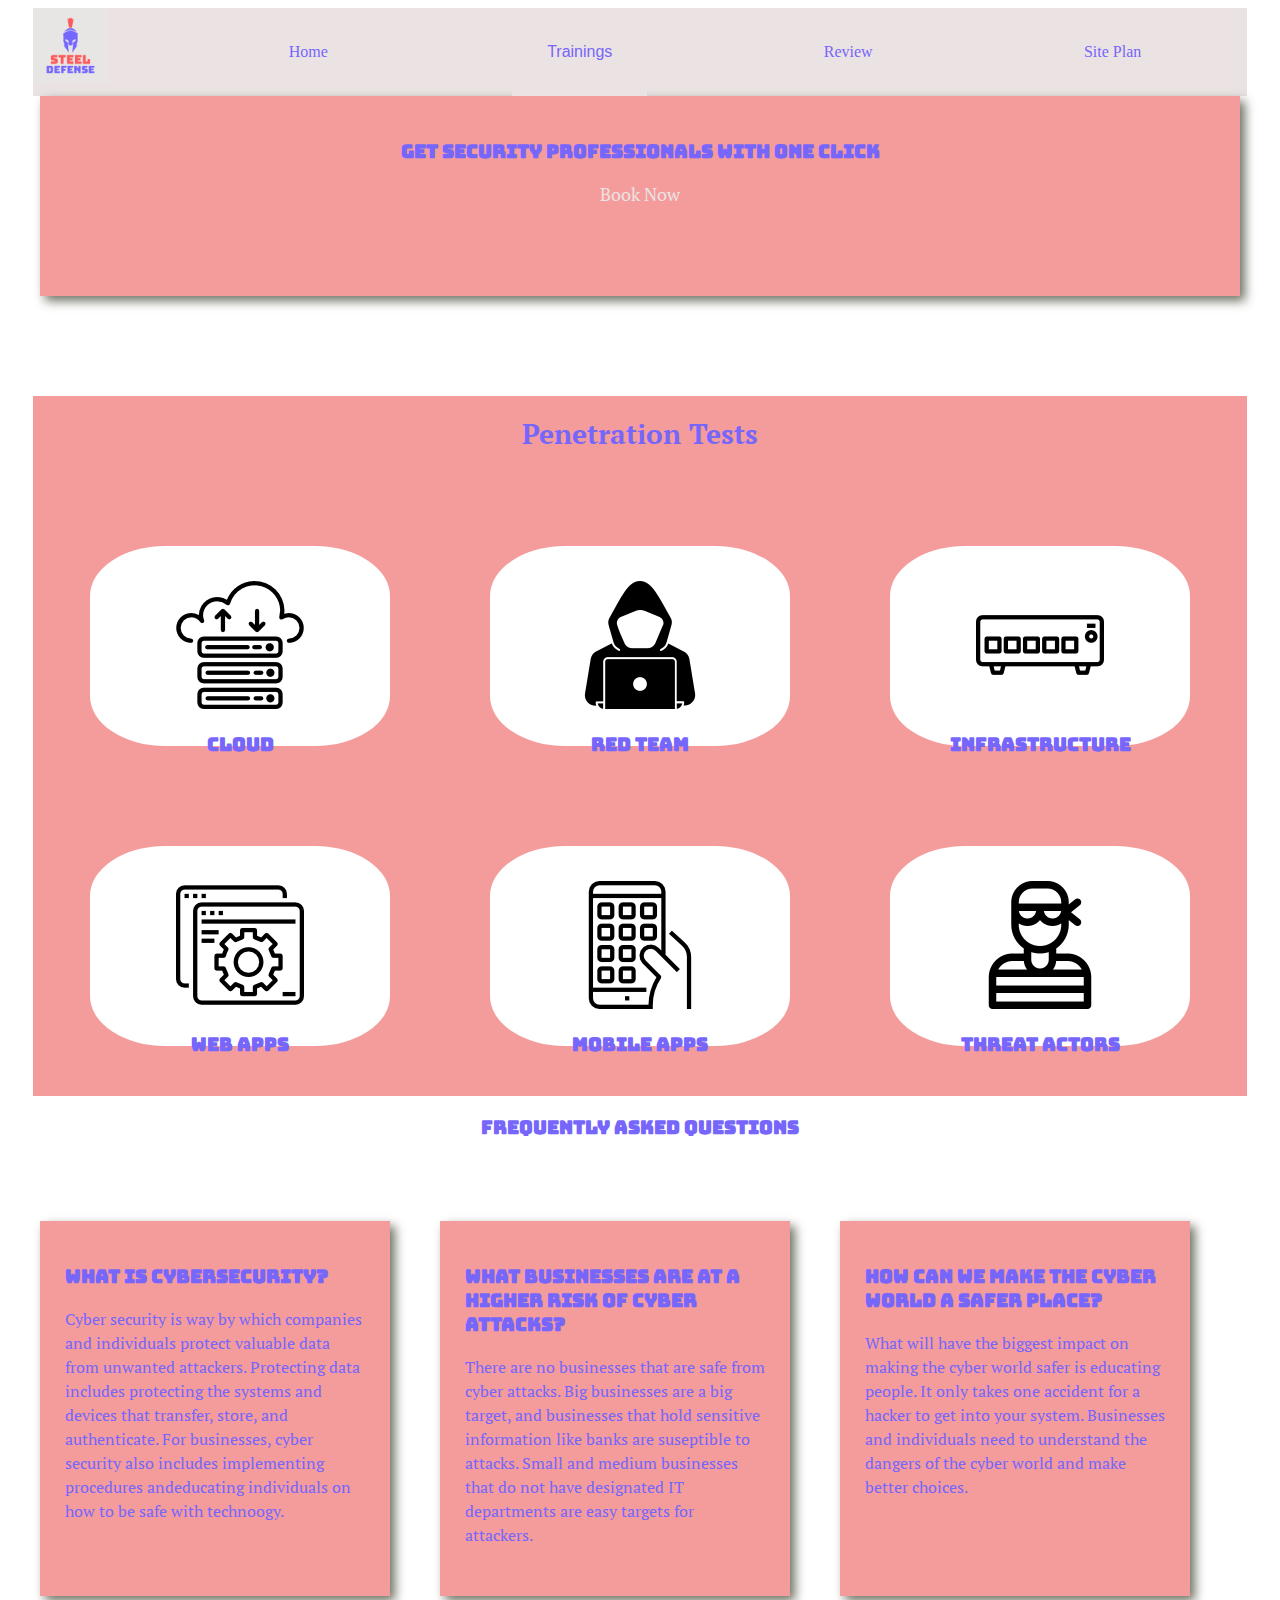
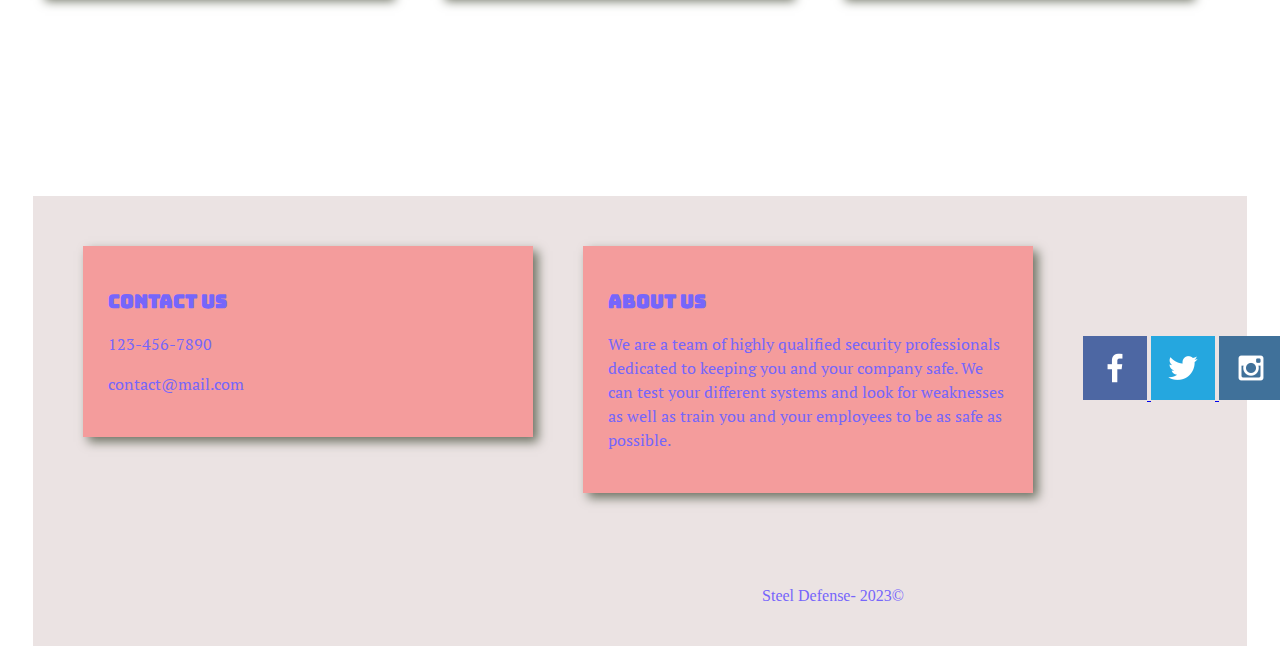
<file: personal/index.html>
<!DOCTYPE html>
<html lang="en">
<head>
    <meta charset="UTF-8">
    <meta http-equiv="X-UA-Compatible" content="IE=edge">
    <meta name="viewport" content="width=device-width, initial-scale=1.0">
    <title>Home</title>
    <link rel="stylesheet" href="styles/styles.css">
</head>
<body>
    <div class="content">
        <header>
            <img class="corp_logo" src="images/company_logo.png" alt="corp_logo">
            <nav class="nav_text">
                <a href="index.html">Home</a>
                <div class="dropdown">
                    <button class="dropbtn">Trainings</button>
                    <div class="dropdown-content">
                      <a href="pen_test.html">What are Penetration Tests?</a>
                      <a href="#">link2</a>
                      <a href="#">link3</a>
                    </div>
                  </div>
                <a href="reviews.html">Review</a>
                <a href="site-plan-personal.html">Site Plan</a>
            </nav>
        </header>
        <main>
            <div class="home-grid">
                <section class="msg-title">
                    <h3>Get Security Professionals with one click</h3>
                    <div class='button-box'>
                        <a class='book' href="contactus.html">Book Now</a>
                    </div>
                </section>
            </div> 
            <div class="home-color">
                <h1 class="service">Penetration Tests</h1>
                <section class="cloud-card">
                    <img class="cloud" src="images/cloud.png" alt="cloud">
                    <h3>Cloud</h3>
                </section>
                <section class="hacker-card">
                    <img class="hacker" src="images/hacker.png" alt="hacker">
                    <h3>Red Team</h3>
                </section>
                <section class="network-card">
                    <img class="network" src="images/network.png" alt="virus">
                    <h3>infrastructure</h3>
                </section>
                <section class="web-app-card">
                    <img class="web-app" src="images/web-app.png" alt="web-app">
                    <h3>Web Apps</h3>
                </section>
                <section class="mobile-app-card">
                    <img class="mobile-app" src="images/mobile-app.png" alt="mobile-app">
                    <h3>Mobile Apps</h3>
                </section>
                <section class="robber-card">
                    <img class="robber"  src="images/robber.png" alt="checklist">
                    <h3>Threat Actors</h3>
                </section>
            </div>
            <div class="home-question">
                <h3 class="faq">Frequently Asked Questions</h3>
                <section class="question1">
                    <h3>What is CyberSecurity?</h3>
                    <p>Cyber security is way by which companies and individuals protect valuable data from unwanted attackers.
                        Protecting data includes protecting the systems and devices that transfer, store, and authenticate.
                        For businesses, cyber security also includes implementing procedures andeducating individuals on how to 
                        be safe with technoogy. 
                    </p>
                </section>
                <section class="question2">
                    <h3>What businesses are at a higher risk of cyber attacks?</h3>
                    <p>There are no businesses that are safe from cyber attacks. Big businesses are a big target, and businesses 
                        that hold sensitive information like banks are suseptible to attacks. Small and medium businesses that 
                        do not have designated IT departments are easy targets for attackers.
                    </p>
                </section>
                <section class="question3">
                    <h3>How can we make the cyber world a safer place?</h3>
                    <p>What will have the biggest impact on making the cyber world safer is educating people. It only takes one
                        accident for a hacker to get into your system. Businesses and individuals need to understand the dangers of
                        the cyber world and make better choices.
                    </p>
                </section>
            </div>   
        </main>
        <footer>
            <section class="grid-footer">
                <div class="contact">
                    <div class="msg">
                        <h3>Contact Us</h3>
                        <p>123-456-7890</p>
                        <p>contact@mail.com</p>
                    </div>
                </div>
                <div class="copy-right">
                    <p>Steel Defense- 2023&copy;</p>
                </div>
                <div class="about">
                    <div class="msg">
                        <h3>About Us</h3>
                        <p>We are a team of highly qualified security professionals dedicated to keeping you and your 
                            company safe. We can test your different systems and look for weaknesses as well as train you
                            and your employees to be as safe as possible.
                        </p>
                    </div>
                </div>
                <div class="social">
                    <a href="https://facebook.com" target="_blank">
                        <img src="images/facebook.png" alt="fb icon">
                    </a>
                    <a href="https://twitter.com" target="_blank">
                        <img src="images/twitter.png" alt="twitter icon">
                    </a>
                    <a href="https://instagram.com" target="_blank">
                        <img src="images/instagram.png" alt="instagram icon">
                    </a>
                </div>
                <div class="site-plan">
                    <p><a href="site-plan-personal.html">Site Plan</a></p>
                </div>                
            </section>
        </footer>
    </div>
</body>
</html>
</file>
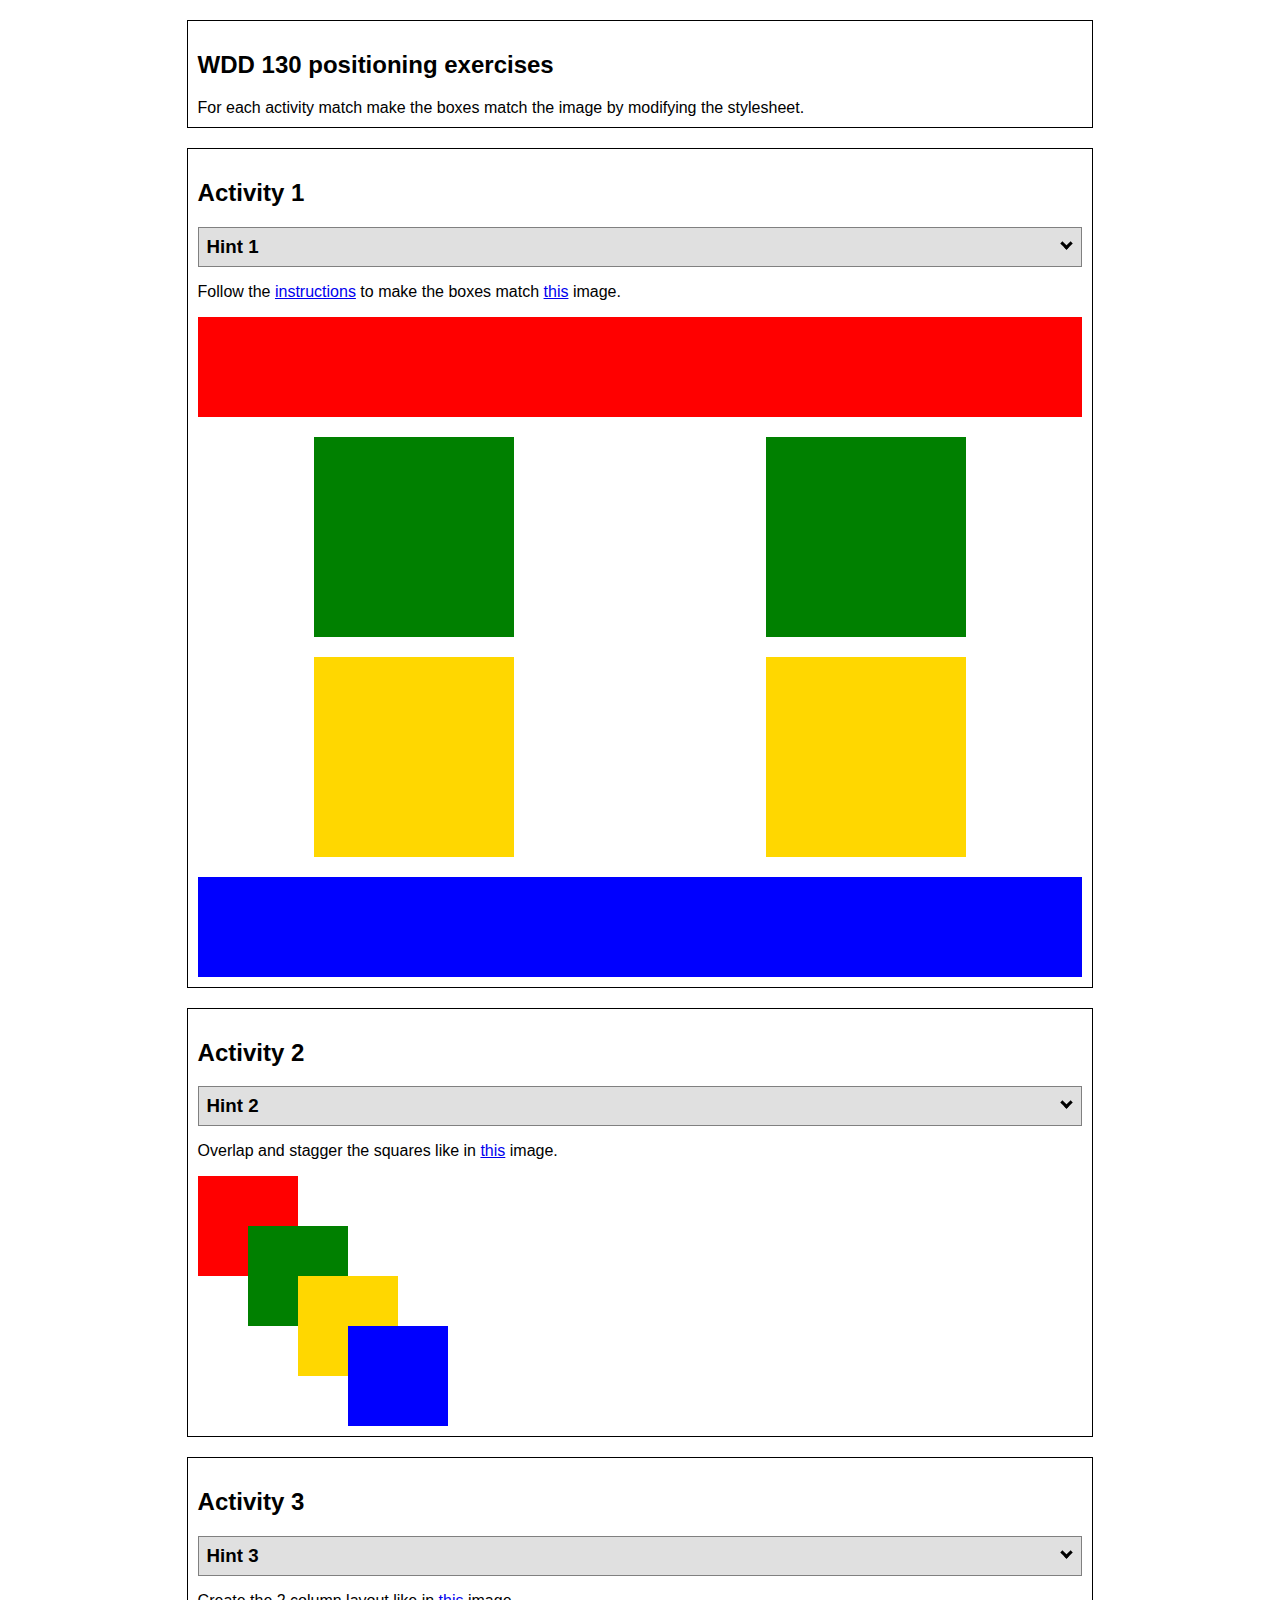
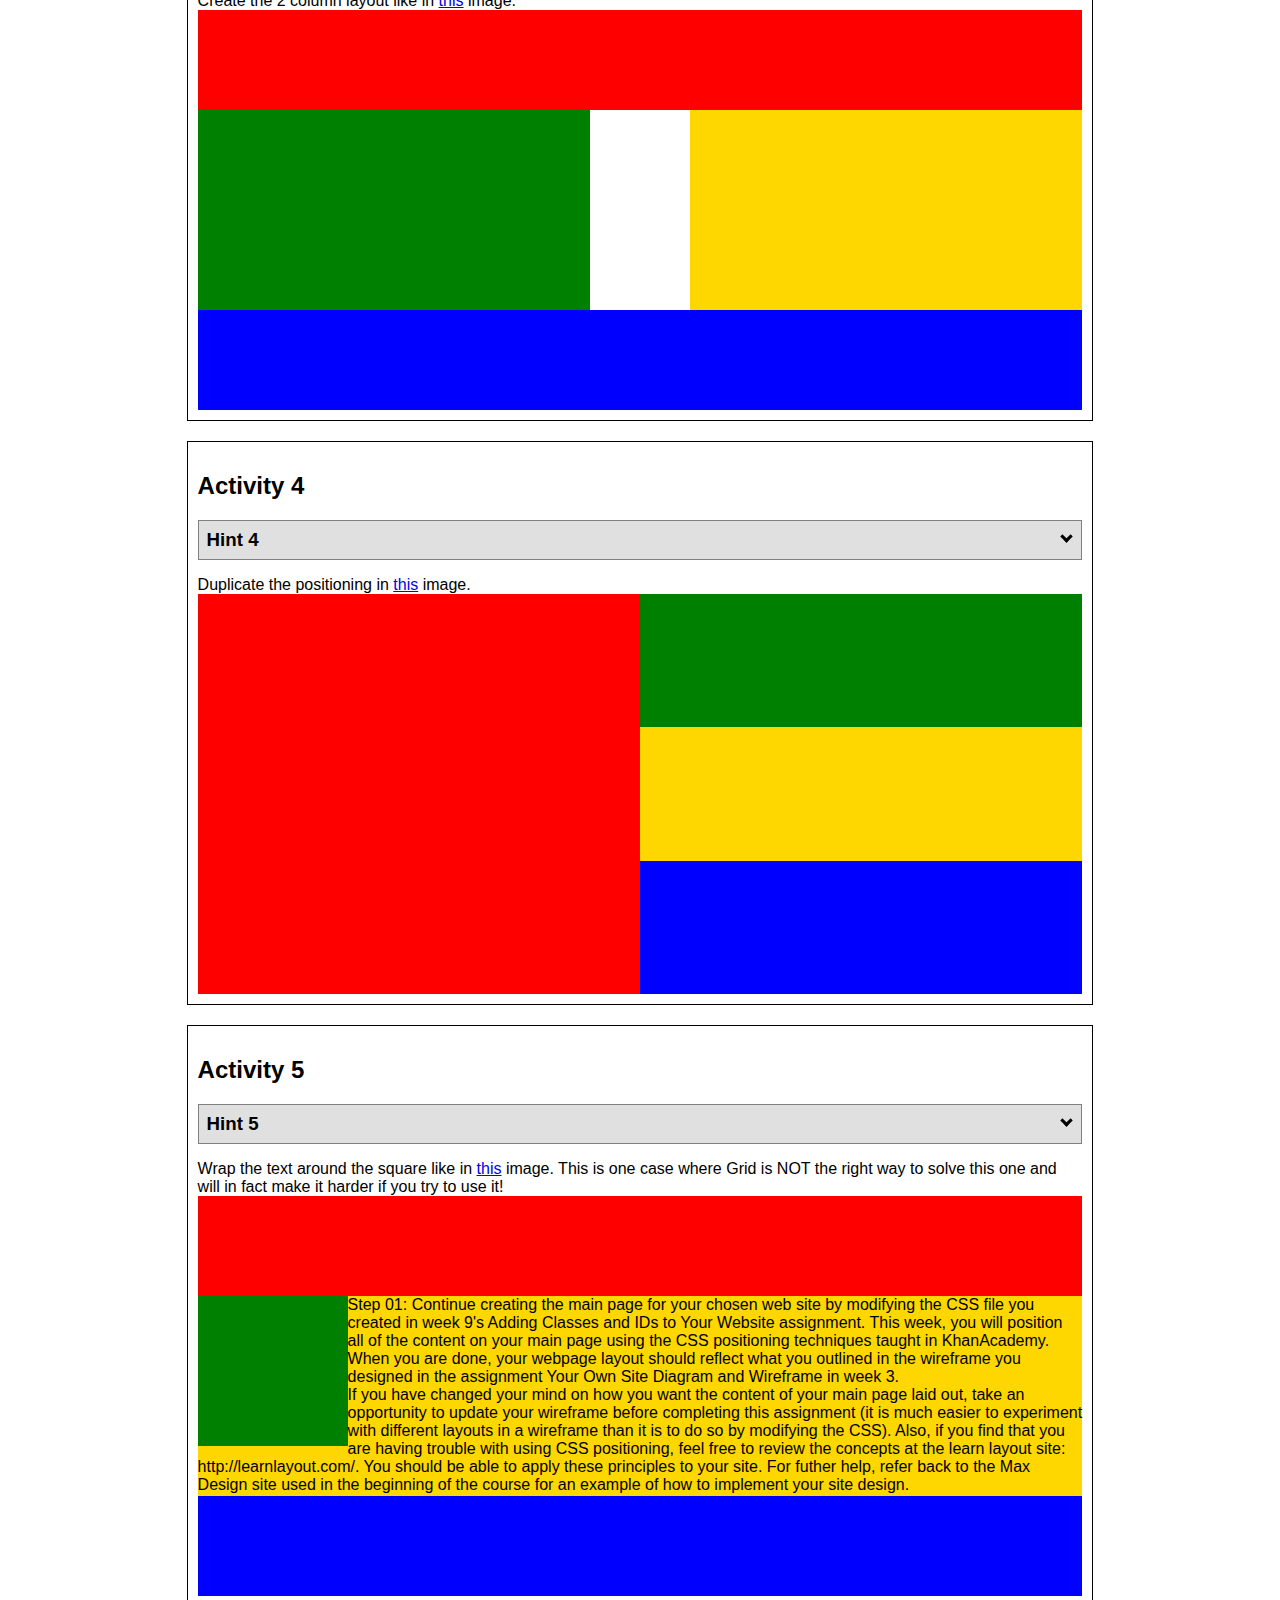
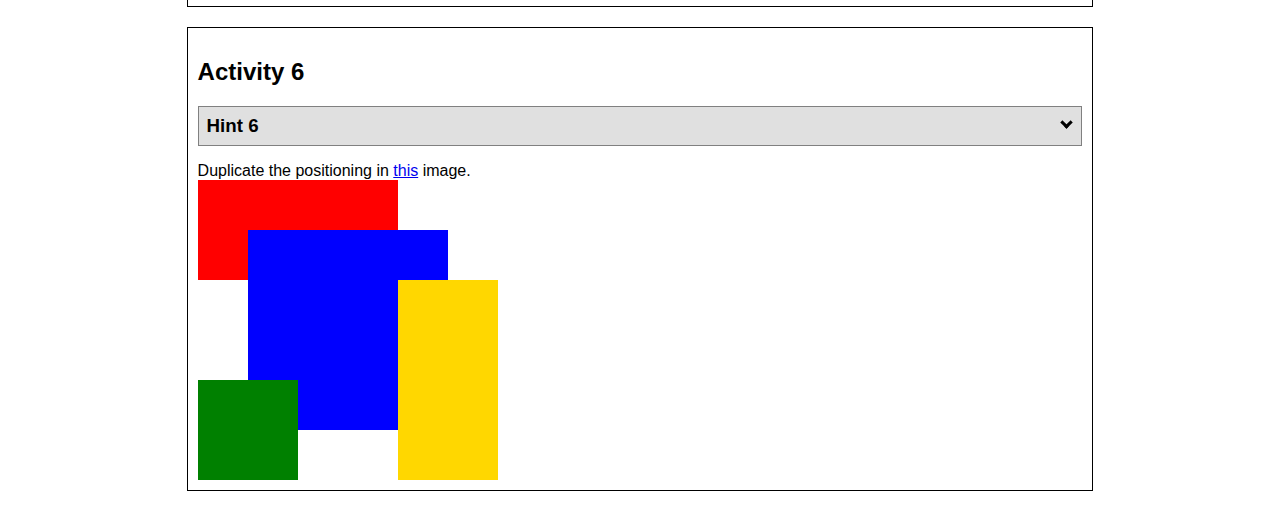
<file: positioning.html>
<!DOCTYPE html>
<html lang="en">
    <head>
    <!-- HTML - Name: positioning.html -->
    <title>Positioning Activity</title>
    <link rel="stylesheet" type="text/css" href="wwr/styles/positionstyles.css" />
    </head>
    <body>
    <div class="activity">
        <h2>WDD 130 positioning exercises</h2>
        For each activity match make the boxes match the image by modifying the stylesheet.</div>
    <div class="activity">
        <h2>Activity 1</h2>
        <section class="hint"><input type="checkbox" ><i></i> <h3>Hint 1</h3><div><p>Check out the <a href="https://byui-wdd.github.io/wdd130/activities/css-positioning.html" target="_blank">activity instructions</a> in Ilearn!</p></div></section>
        <p>Follow the <a href="https://byui-wdd.github.io/wdd130/activities/css-positioning.html" target="_blank">instructions</a> to make the boxes match  <a href="https://byui-wdd.github.io/wdd130/images/example1.png" target="_blank">this</a> image.</p>
        <div class="content1" >
        <div class="red1" ></div>
        <div class="green1" ></div>
        <div class="green1" ></div>
        <div class="yellow1"></div>
        <div class="yellow1"></div>
        <div class="blue1"></div>
        </div>
    </div>
    <div class="activity">
        <h2>Activity 2</h2>
        <section class="hint"><input type="checkbox" > <h3>Hint 2</h3><i></i><div><p>Remember that the best way to shift elements around slightly on the page is with Margins.  You could also use Grid.  Either would work for this. If you choose margin remember that you can use a <em>negative</em> margin. (ie margin-top: -20px;)</p><h4>Properties used:</h4><ul><li>margin-top, margin-left</li><li>...or...</li><li>grid-template-columns: 50px 50px 50px 50px 50px</li></ul></div></section>
        <p>Overlap and stagger the squares like in <a href="https://byui-wdd.github.io/wdd130/images/example2.png" target="_blank">this</a> image.</p>
        <div class="content2" >
        <div class="red2" ></div>
        <div class="green2" ></div>
        <div class="yellow2"></div>
        <div class="blue2"></div>
        </div>
    </div>
    <div class="activity">
        <h2>Activity 3</h2>
        <section class="hint"><input type="checkbox" > <h3>Hint 3</h3><i></i><div><p>This one is going to be best solved with CSS Grid. Remember to make the boxes the right width first...then start moving them around. </p><h4>Properties used:</h4><ul><li>display:grid;</li><li>grid-template-columns:</li><li>grid-column-gap:</li>
        <li>grid-column:</li>  </ul></div></section>
        Create the 2 column layout like in <a href="https://byui-wdd.github.io/wdd130/images/example3.png" target="_blank">this</a>  image.
        <div class="content3" >
        <div class="red3" ></div>
        <div class="green3" ></div>
        <div class="yellow3"></div>
        <div class="blue3"></div>
        </div>
    </div>
    <div class="activity">
        <h2>Activity 4</h2>
        <section class="hint"><input type="checkbox" > <h3>Hint 4</h3><i></i><div><p>For the others we have been primarily concerned with width. For this one you will need to adjust height as well. </p><h4>Properties used:</h4><ul><li>display:grid;</li><li>grid-template-columns:</li><li>grid-row:</li></ul></div></section>
        Duplicate the positioning in <a href="https://byui-wdd.github.io/wdd130/images/example4.png" target="_blank">this</a> image. 
        <div class="content4" >
        <div class="red4" ></div>
        <div class="green4" ></div>
        <div class="yellow4"></div>
        <div class="blue4"></div>
        </div>
    </div>

    <div class="activity">
        <h2>Activity 5</h2>
        <section class="hint"><input type="checkbox" > <h3>Hint 5</h3><i></i><div><p>Grid is <strong>not</strong> the right way to do this.  In fact there is only one way to really do that...and that is with float. Remember that we float the thing we want the text to wrap around.  Also remember to start by making all the shapes the right size and shape.</p><h4>Properties used:</h4><ul><li>float: left;</li></ul></div></section>
        Wrap the text around the square like in <a href="https://byui-wdd.github.io/wdd130/images/example5.png" target="_blank">this</a> image. This is one case where Grid is NOT the right way to solve this one and will in fact make it harder if you try to use it!
        <div class="content5" >
        <div class="red5" ></div>
        <div class="green5" ></div>
        <div class="yellow5">Step 01: Continue creating the main page for your chosen web site by modifying the CSS file you created in week 9's Adding Classes and IDs to Your Website assignment. This week, you will position all of the content on your main page using the CSS positioning techniques taught in KhanAcademy. When you are done, your webpage layout should reflect what you outlined in the wireframe you designed in the assignment Your Own Site Diagram and Wireframe in week 3. <br />
            If you have changed your mind on how you want the content of your main page laid out, take an opportunity to update your wireframe before completing this assignment (it is much easier to experiment with different layouts in a wireframe than it is to do so by modifying the CSS). Also, if you find that you are having trouble with using CSS positioning, feel free to review the concepts at the learn layout site: http://learnlayout.com/. You should be able to apply these principles to your site. For futher help, refer back to the Max Design site used in the beginning of the course for an example of how to implement your site design.</div>
        <div class="blue5"></div>
        </div>
    </div>
    <div class="activity">
        <h2>Activity 6</h2>
        <section class="hint"><input type="checkbox" > <h3>Hint 6</h3><i></i><div><p>This one is all about visualizing the grid behind the layout. If you are having a hard time doing that first: all the sizes are even multiples of 100, and second here is another example with the lines drawn: <a href="https://byui-wdd.github.io/wdd130/images/example6-hint.png" target="_blank">example 6 with lines</a>. For this one you will find it easiest if you use px for the column width. You can also use <kbd>z-index</kbd> to control the element layering.    </p><h4>Properties used:</h4><ul><li>display:grid;</li><li>grid-template-columns:</li><li>grid-column:</li><li>grid-row:</li><li><a href="https://www.w3schools.com/cssref/pr_pos_z-index.asp" target="_blank">z-index:</a></li></ul></div></section>
        Duplicate the positioning in <a href="https://byui-wdd.github.io/wdd130/images/example6.png" target="_blank">this</a> image.
        <div class="content6" >
        <div class="red6" ></div>
        <div class="green6" ></div>
        <div class="yellow6"></div>
        <div class="blue6"></div>
        </div>
    </div>
    </body>
</html>
</file>
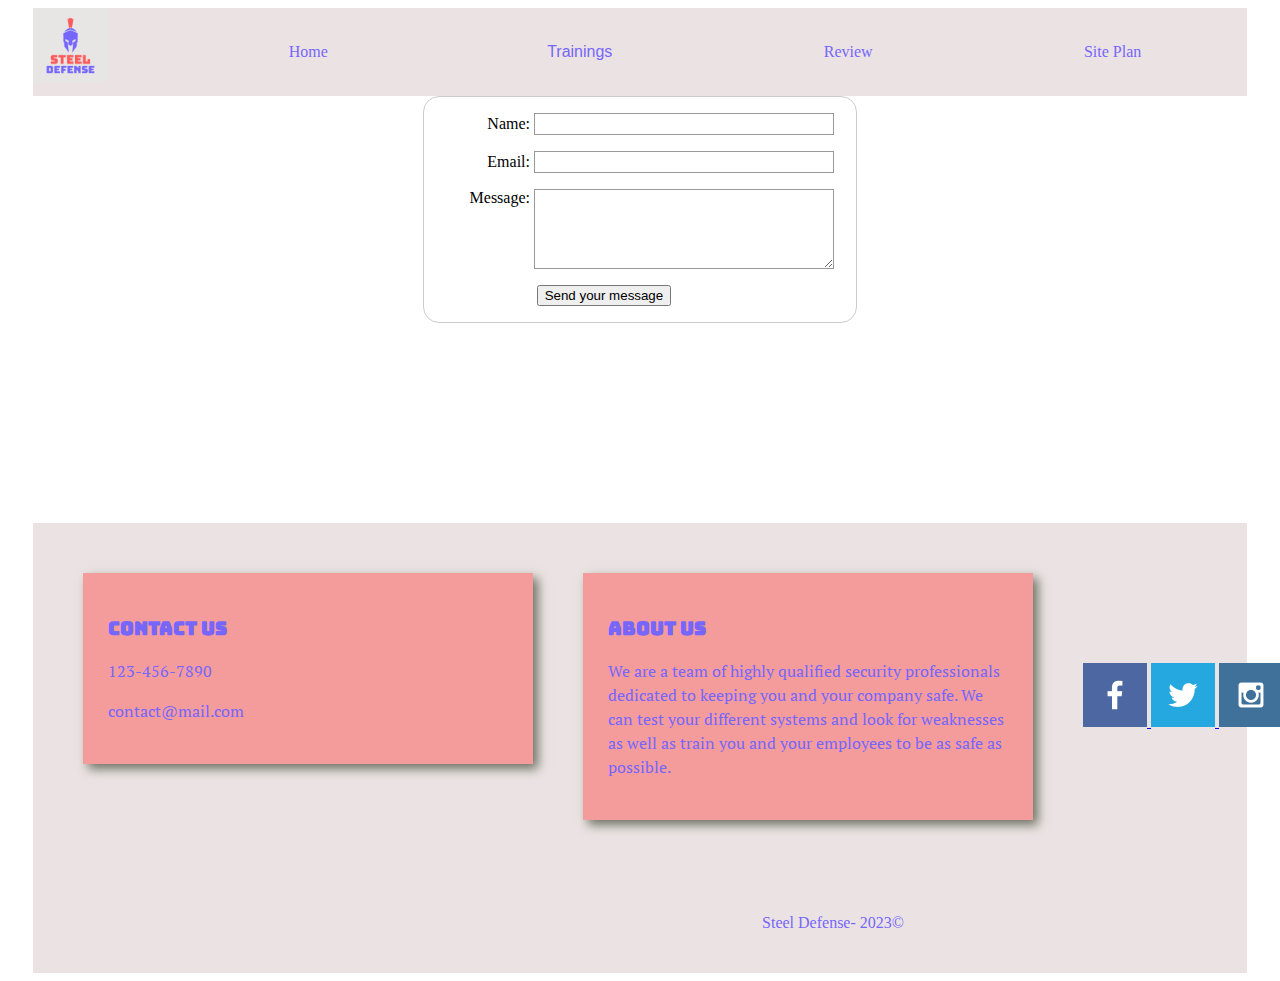
<file: personal/contactus.html>
<!DOCTYPE html>
<html lang="en">
<head>
    <meta charset="UTF-8">
    <meta name="viewport" content="width=device-width, initial-scale=1.0">
    <title>Contact Us</title>
    <link rel="stylesheet" href="styles/styles.css">
</head>
<body>
    <div class="content">
        <header>
            <img class="corp_logo" src="images/company_logo.png" alt="corp_logo">
            <nav class="nav_text">
                <a href="index.html">Home</a>
                <div class="dropdown">
                    <button class="dropbtn">Trainings</button>
                    <div class="dropdown-content">
                      <a href="pen_test.html">What are Penetration Tests?</a>
                      <a href="#">link2</a>
                      <a href="#">link3</a>
                    </div>
                  </div>
                <a href="reviews.html">Review</a>
                <a href="site-plan-personal.html">Site Plan</a>
            </nav>
        </header>
        <main>
            <div id="feedback"></div>
            <form action="/my-handling-form-page" method="post">
                <ul>
                  <li>
                    <label for="name">Name:</label>
                    <input type="text" id="name" name="user_name" />
                  </li>
                  <li>
                    <label for="mail">Email:</label>
                    <input type="email" id="mail" name="user_email" />
                  </li>
                  <li>
                    <label for="msg">Message:</label>
                    <textarea id="msg" name="user_message"></textarea>
                  </li>
                  <li class="button">
                    <button type="submit">Send your message</button>
                  </li>
                </ul>
            </form>
              
        </main>
        <footer>
            <section class="grid-footer">
                <div class="contact">
                    <div class="msg">
                        <h3>Contact Us</h3>
                        <p>123-456-7890</p>
                        <p>contact@mail.com</p>
                    </div>
                </div>
                <div class="copy-right">
                    <p>Steel Defense- 2023&copy;</p>
                </div>
                <div class="about">
                    <div class="msg">
                        <h3>About Us</h3>
                        <p>We are a team of highly qualified security professionals dedicated to keeping you and your 
                            company safe. We can test your different systems and look for weaknesses as well as train you
                            and your employees to be as safe as possible.
                        </p>
                    </div>
                </div>
                <div class="social">
                    <a href="https://facebook.com" target="_blank">
                        <img src="images/facebook.png" alt="fb icon">
                    </a>
                    <a href="https://twitter.com" target="_blank">
                        <img src="images/twitter.png" alt="twitter icon">
                    </a>
                    <a href="https://instagram.com" target="_blank">
                        <img src="images/instagram.png" alt="instagram icon">
                    </a>
                </div>
                <div class="site-plan">
                    <p><a href="site-plan-personal.html">Site Plan</a></p>
                </div>                
            </section>
        </footer>
    </div>
    <script>
        // get the feedback div element so we can do something with it.
        const feedbackElement = document.getElementById('feedback');
        // get the form so we can read what was entered in it.
        const formElement = document.forms[0];
        // add a 'listener' to wait for a submission of our form. When that happens run the code below.
        formElement.addEventListener('submit', function(e) {
            // stop the form from doing the default action.
            e.preventDefault();
            // set the contents of our feedback element to a message letting the user know the form was submitted successfully. Notice that we pull the name that was entered in the form to personalize the message!
            feedbackElement.innerHTML = 'Hello '+ formElement.user_name.value +'! Thank you for your message. We will get back with you as soon as possible!';
            // make the feedback element visible.
            feedbackElement.style.display = "block";
            // add a class to move everything down so our message doesn't cover it.
            document.body.classList.toggle('moveDown');
        });
    </script>
</body>
</html>
</file>
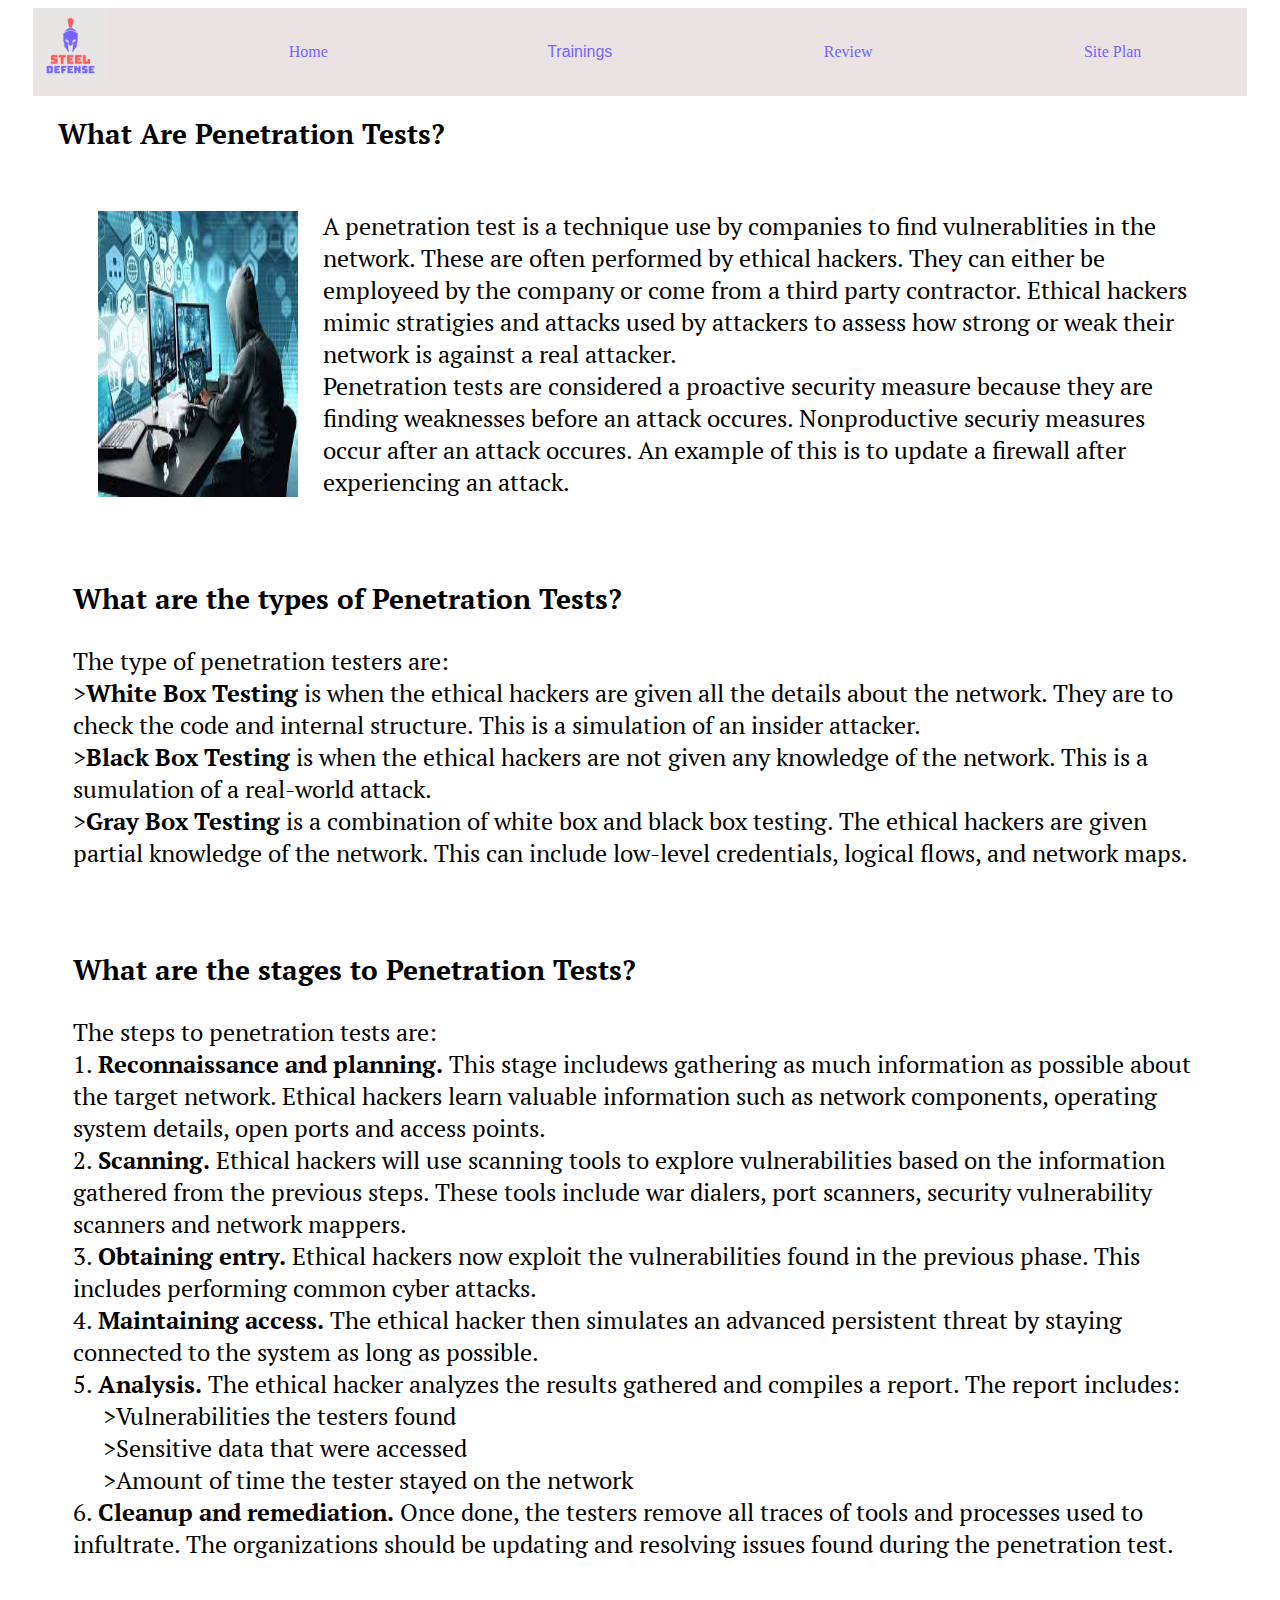
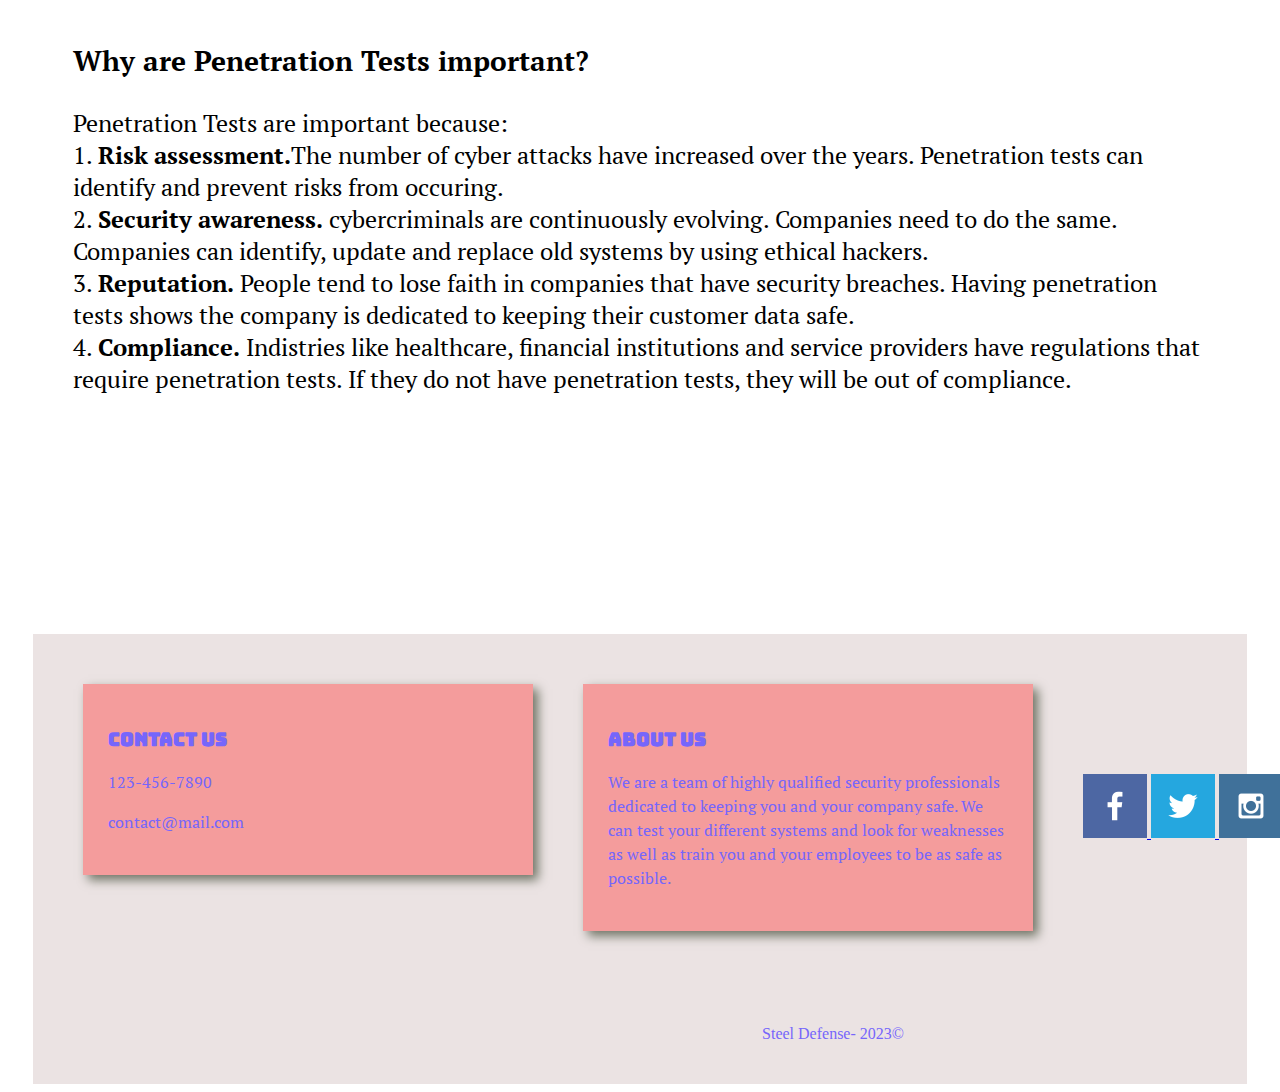
<file: personal/pen_test.html>
<!DOCTYPE html>
<html lang="en">
<head>
    <meta charset="UTF-8">
    <meta http-equiv="X-UA-Compatible" content="IE=edge">
    <meta name="viewport" content="width=device-width, initial-scale=1.0">
    <title>Penetration Tests</title>
    <link rel="stylesheet" href="styles/styles.css">
</head>
<body>
    <div class="content">
        <header>
            <img class="corp_logo" src="images/company_logo.png" alt="corp_logo">
            <nav class="nav_text">
                <a href="index.html">Home</a>
                <div class="dropdown">
                    <button class="dropbtn">Trainings</button>
                    <div class="dropdown-content">
                    <a href="pen_test.html">What are Penetration Tests?</a>
                    <a href="#">link2</a>
                    <a href="#">link3</a>
                    </div>
                </div>
                <a href="reviews.html">Review</a>
                <a href="site-plan-personal.html">Site Plan</a>
            </nav>
        </header>
        <main>
            <section class="content">
                <h1>What Are Penetration Tests?</h1>
                <div class="paragraph-pic"> 
                    <img class="picture" src="images/ethical-hacker.jpg" alt="image">
                    <p>
                        A penetration test is a technique use by companies to find vulnerablities in the network. These are often performed
                        by ethical hackers. They can either be employeed by the company or come from a third party contractor. Ethical hackers 
                        mimic stratigies and attacks used  by attackers to assess how strong or weak their network is against a real attacker.<br>
                        Penetration tests are considered a proactive security measure because they are finding weaknesses before an attack occures. 
                        Nonproductive securiy measures occur after an attack occures. An example of this is to update a firewall after experiencing
                        an attack.
                    </p>
                </div>
                <div class="paragraph">
                    <h3>What are the types of Penetration Tests?</h3>
                    <p>
                        The type of penetration testers are:<br>
                        ><b>White Box Testing</b> is when the ethical hackers are given all the details about the network. They are to check the code 
                        and internal structure. This is a simulation of an insider attacker.<br>                                        
                        ><b>Black Box Testing</b> is when the ethical hackers are not given any knowledge of the network. This is a sumulation of a 
                        real-world attack.<br>
                        ><b>Gray Box Testing</b> is a combination of white box and black box testing. The ethical hackers are given partial knowledge 
                        of the network. This can include low-level credentials, logical flows, and network maps.<br>
                    </p>
                </div>
                <div class="paragraph">
                    <h3>What are the stages to Penetration Tests?</h3>
                    <p>    
                        The steps to penetration tests are:<br>
                        1. <b>Reconnaissance and planning.</b> This stage includews gathering as much information as possible about the target network. 
                        Ethical hackers learn valuable information such as network components, operating system details, open ports and access points.<br>
                        2. <b>Scanning.</b> Ethical hackers will use scanning tools to explore vulnerabilities based on the information gathered from
                        the previous steps. These tools include war dialers, port scanners, security vulnerability scanners and network mappers.<br>
                        3. <b>Obtaining entry.</b> Ethical hackers now exploit the vulnerabilities found in the previous phase. This includes performing common 
                        cyber attacks.<br>
                        4. <b>Maintaining access.</b> The ethical hacker then simulates an advanced persistent threat by staying connected to the system as long
                        as possible.<br>
                        5. <b>Analysis.</b> The ethical hacker analyzes the results gathered and compiles a report. The report includes:<br>
                        &emsp; >Vulnerabilities the testers found<br>
                        &emsp; >Sensitive data that were accessed<br>
                        &emsp; >Amount of time the tester stayed on the network<br>
                        6. <b>Cleanup and remediation.</b> Once done, the testers remove all traces of tools and processes used to infultrate. The organizations should
                        be updating and resolving issues found during the penetration test.<br>
                    </p>
                </div>
                <div class="paragraph"> 
                    <h3>Why are Penetration Tests important?</h3>
                    <p>Penetration Tests are important because:<br>
                        1. <b>Risk assessment.</b>The number of cyber attacks have increased over the years. Penetration tests can identify and prevent risks from occuring.<br>
                        2. <b>Security awareness.</b> cybercriminals are continuously evolving. Companies need to do the same. Companies can identify, update and replace old systems
                        by using ethical hackers.<br>
                        3. <b>Reputation.</b> People tend to lose faith in companies that have security breaches. Having penetration tests shows the company is dedicated to 
                        keeping their customer data safe.<br>
                        4. <b>Compliance.</b> Indistries like healthcare, financial institutions and service providers have regulations that require penetration tests. If they
                        do not have penetration tests, they will be out of compliance.<br>
                    </p>
                </div>
            </section>
        </main>
        <footer>
            <section class="grid-footer">
                <div class="contact">
                    <div class="msg">
                        <h3>Contact Us</h3>
                        <p>123-456-7890</p>
                        <p>contact@mail.com</p>
                    </div>
                </div>
                <div class="copy-right">
                    <p>Steel Defense- 2023&copy;</p>
                </div>
                <div class="about">
                    <div class="msg">
                        <h3>About Us</h3>
                        <p>We are a team of highly qualified security professionals dedicated to keeping you and your 
                            company safe. We can test your different systems and look for weaknesses as well as train you
                            and your employees to be as safe as possible.
                        </p>
                    </div>
                </div>
                <div class="social">
                    <a href="https://facebook.com" target="_blank">
                        <img src="images/facebook.png" alt="fb icon">
                    </a>
                    <a href="https://twitter.com" target="_blank">
                        <img src="images/twitter.png" alt="twitter icon">
                    </a>
                    <a href="https://instagram.com" target="_blank">
                        <img src="images/instagram.png" alt="instagram icon">
                    </a>
                </div>
                <div class="site-plan">
                    <p><a href="site-plan-personal.html">Site Plan</a></p>
                </div>                
            </section>
        </footer>
    </div>
</body>
</html>
</file>
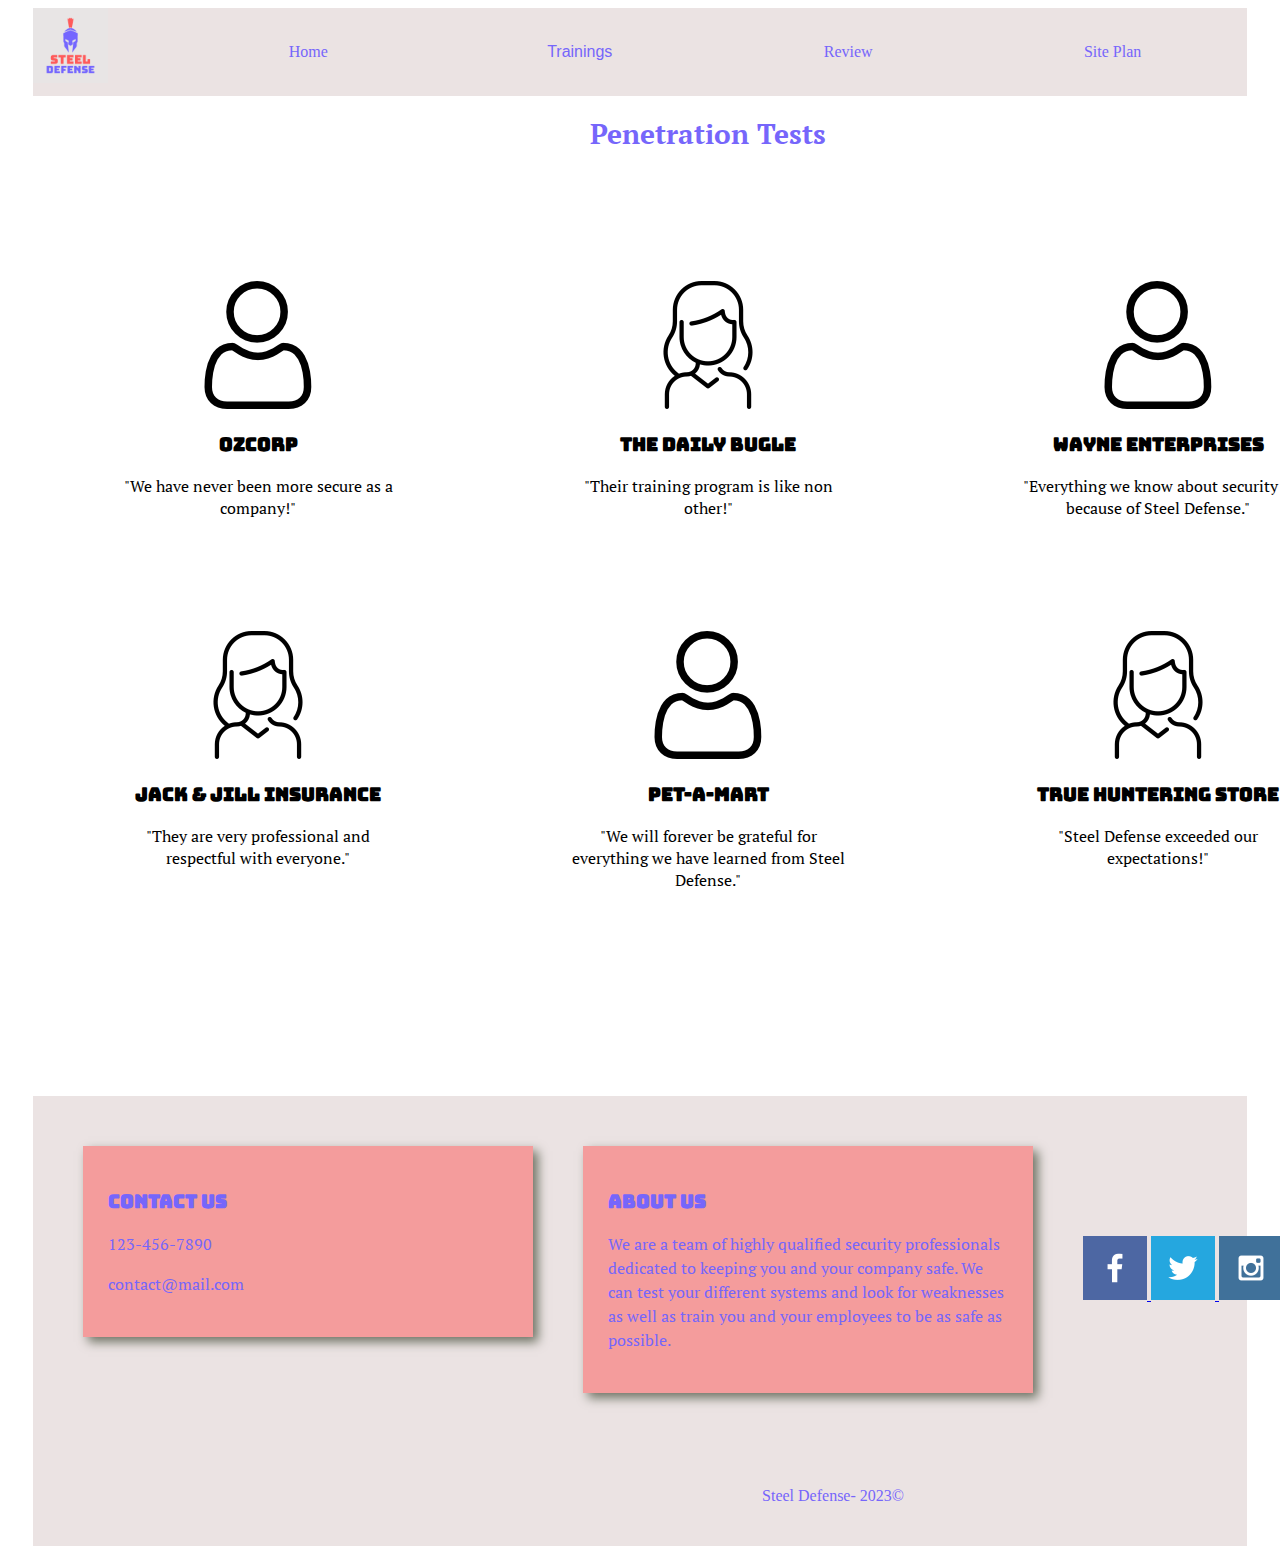
<file: personal/reviews.html>
<!DOCTYPE html>
<html lang="en">
<head>
    <meta charset="UTF-8">
    <meta http-equiv="X-UA-Compatible" content="IE=edge">
    <meta name="viewport" content="width=device-width, initial-scale=1.0">
    <title>Personal Website</title>
    <link rel="stylesheet" href="styles/styles.css">
</head>
<body>
    <div class="content">
        <header>
            <img class="corp_logo" src="images/company_logo.png" alt="corp_logo">
            <nav class="nav_text">
                <a href="index.html">Home</a>
                <div class="dropdown">
                    <button class="dropbtn">Trainings</button>
                    <div class="dropdown-content">
                      <a href="pen_test.html">What are Penetration Tests?</a>
                      <a href="#">link2</a>
                      <a href="#">link3</a>
                    </div>
                  </div>
                <a href="reviews.html">Review</a>
                <a href="site-plan-personal.html">Site Plan</a>
            </nav>
        </header>
        <main>
            <div class="review-grid">
                <h1 class="reviews">Penetration Tests</h1>
                <section class="comp1-card">
                    <img class="cloud" src="images/man.png" alt="OzCorp">
                    <h3>OzCorp</h3>
                    <p>"We have never been more secure as a company!"</p>
                </section>
                <section class="comp2-card">
                    <img class="hacker" src="images/woman.png" alt="Daily Bugle">
                    <h3>The Daily Bugle</h3>
                    <p>"Their training program is like non other!"</p>
                </section>
                <section class="comp3-card">
                    <img class="network" src="images/man.png" alt="Wayne Enterprises">
                    <h3>Wayne Enterprises</h3>
                    <p>"Everything we know about security is because of Steel Defense."</p>
                </section>
                <section class="comp4-card">
                    <img class="web-app" src="images/woman.png" alt="Jack and Jill Insurance">
                    <h3>Jack & Jill Insurance</h3>
                    <p>"They are very professional and respectful with everyone."</p>
                </section>
                <section class="comp5-card">
                    <img class="mobile-app" src="images/man.png" alt="Pet-A-Mart">
                    <h3>Pet-A-Mart</h3>
                    <p>"We will forever be grateful for everything we have learned from Steel Defense."</p>
                </section>
                <section class="comp6-card">
                    <img class="robber"  src="images/woman.png" alt="True Hunters">
                    <h3>True Huntering Store</h3>
                    <p>"Steel Defense exceeded our expectations!"</p>
                </section>
            </div>
        </main>
        <footer>
            <section class="grid-footer">
                <div class="contact">
                    <div class="msg">
                        <h3>Contact Us</h3>
                        <p>123-456-7890</p>
                        <p>contact@mail.com</p>
                    </div>
                </div>
                <div class="copy-right">
                    <p>Steel Defense- 2023&copy;</p>
                </div>
                <div class="about">
                    <div class="msg">
                        <h3>About Us</h3>
                        <p>We are a team of highly qualified security professionals dedicated to keeping you and your 
                            company safe. We can test your different systems and look for weaknesses as well as train you
                            and your employees to be as safe as possible.
                        </p>
                    </div>
                </div>
                <div class="social">
                    <a href="https://facebook.com" target="_blank">
                        <img src="images/facebook.png" alt="fb icon">
                    </a>
                    <a href="https://twitter.com" target="_blank">
                        <img src="images/twitter.png" alt="twitter icon">
                    </a>
                    <a href="https://instagram.com" target="_blank">
                        <img src="images/instagram.png" alt="instagram icon">
                    </a>
                </div>
                <div class="site-plan">
                    <p><a href="site-plan-personal.html">Site Plan</a></p>
                </div>                
            </section>
        </footer>
    </div>
</body>
</html>
</file>
<file: personal/styles/styles.css>
@import url('https://fonts.googleapis.com/css2?family=Bungee&family=PT+Serif&display=swap');

/*grid layouts*/
.home-grid {
    display: grid;
    grid-template-columns: 1fr 1200px 1fr;
    grid-template-rows: 300px;
}
.home-color {
    display: grid;
    grid-template-columns: 1fr 400px 400px 400px 1fr;
    grid-template-rows: 100px 300px 300px;
    background-color: #f49c9c;
}
.home-question {
    display: grid;
    grid-template-columns: 1fr 400px 400px 400px 1fr;
    grid-template-rows: 100px 400px;
}
.review-grid {
    display: grid;
    grid-template-columns: 1fr 450px 450px 450px 1fr;
    grid-template-rows: 100px 350px 350px;
}
.grid-footer {
    background-color: #ebe3e3;
    color: #7666fb;
    padding: 25px 50px;
    margin-top: 200px;
    display: grid;
    grid-template-columns: 1fr 500px 500px 200px 200px 1fr;
    grid-template-rows: 100px 50px 100px 100px;
}
.content {
    max-width: 1600px;
    margin: 0 auto;
    padding-left: 25px;
    padding-right: 25px;
    border-width: 50px;
}

/*header*/
header {
    background-color: #ebe3e3;
    display: grid;
    grid-template-columns: 150px auto;
}
nav {
    display: flex;
    justify-content: space-around;
}
nav a {
    text-align: center;    
    color: #7666fb;
    text-decoration: none;
    padding: 35px;
}
nav a:hover {
    background-color: #f49c9c;
    color: #7666fb;
}
.corp_logo {
    height: 75px;
    grid-column: 1;
    grid-row: 1;
}

/* Dropdown Button */
.dropbtn {
    background-color: #ebe3e3;
    color: #7666fb;
    padding: 35px;
    font-size: 16px;
    border: none;
  }
  
  /* The container <div> - needed to position the dropdown content */
  .dropdown {
    position: relative;
    display: inline-block;
  }
  
  /* Dropdown Content (Hidden by Default) */
  .dropdown-content {
    display: none;
    position: absolute;
    background-color: #f1f1f1;
    min-width: 160px;
    box-shadow: 0px 8px 16px 0px rgba(0,0,0,0.2);
    z-index: 1;
  }
  
  /* Links inside the dropdown */
  .dropdown-content a {
    color: black;
    padding: 12px 16px;
    text-decoration: none;
    display: block;
  }
  
  /* Change color of dropdown links on hover */
  .dropdown-content a:hover {background-color: #f49c9c;}
  
  /* Show the dropdown menu on hover */
  .dropdown:hover .dropdown-content {display: block;}
  
  /* Change the background color of the dropdown button when the dropdown content is shown */
  .dropdown:hover .dropbtn {
    background-color: #ebe3e3
  }

/*index main*/
.msg-title {
    background-color: #f49c9c;
    line-height: 1.5em;
    margin-bottom: 100px;
    padding: 25px;
    box-shadow: 5px 5px 10px #6f7364;
    width: auto;
    text-align: center;
    grid-column: 2;
    grid-row: 1;
}
.msg-title h3 {
    color: #7666fb;
    font-family: "Bungee";
    size: 5em;
    text-align: center;
    grid-column: 3;
    grid-row: 1;
}
.book {
    color: #ebe3e3;
    text-decoration: none;
    font-family: "PT Serif", "Times New Roman", sans-serif;
    font-size: 18px;
    padding: 15px 30px;
    margin-top: 50px;
    border-radius: 5px;
}
.book:hover {
    background-color: #7666fb;
    color: #ebe3e3;  
    padding-top: 5px; 
    padding-left: 5px;
    padding-right: 5px;
}
.service{
    color: #7666fb;
    font-family: "Bungee";
    text-align: center;
    grid-column: 3;
    grid-row: 1;
}
img {
    align-items: center;
}
.cloud-card{
    size: 150px;
    padding: 35px;
    border-radius: 25%;
    margin: 50px;
    background-color: white;
    grid-column: 2;
    grid-row: 2;
    text-align: center;
}
.cloud-card h3 {
    color: #7666fb;
    font-family: "Bungee";
}
.hacker-card{
    size: 150px;
    padding: 35px;
    border-radius: 25%;
    margin: 50px;
    background-color: white;
    grid-column: 3;
    grid-row: 2;
    text-align: center;
}
.hacker-card h3 {
    color: #7666fb;
    font-family: "Bungee";
}
.network-card{
    size: 150px;
    padding: 35px;
    border-radius: 25%;
    margin: 50px;
    background-color: white;
    grid-column: 4;
    grid-row: 2;
    text-align: center;
}
.network-card h3 {
    color: #7666fb;
    font-family: "Bungee";
}
.web-app-card{
    size: 150px;
    padding: 35px;
    border-radius: 25%;
    margin: 50px;
    background-color: white;
    grid-column: 2;
    grid-row: 3;
    text-align: center;
}
.web-app-card h3 {
    color: #7666fb;
    font-family: "Bungee";
}
.mobile-app-card{
    size: 150px;
    padding: 35px;
    border-radius: 25%;
    margin: 50px;
    background-color: white;
    grid-column: 3;
    grid-row: 3;
    text-align: center;
}
.mobile-app-card h3 {
    color: #7666fb;
    font-family: "Bungee";
}
.robber-card{
    size: 150px;
    padding: 35px;
    border-radius: 25%;
    margin: 50px;
    background-color: white;
    grid-column: 4;
    grid-row: 3;
    text-align: center;
}
.robber-card h3 {
    color: #7666fb;
    font-family: "Bungee";
}
.faq {
    color: #7666fb;
    font-family: "Bungee";
    size: 3em;
    text-align: center;
    grid-column: 3;
    grid-row: 1;
}
.question1 {
    background-color: #f49c9c;
    line-height: 1.5em;
    margin-top: 25px;
    padding: 25px;
    box-shadow: 5px 5px 10px #6f7364;
    width: 300px;
    grid-column: 2;
    grid-row: 2;
}
.question1 h3 {
    color: #7666fb;
    font-family: "Bungee";
}
.question1 p {
    color: #7666fb;
    font-family: "PT Serif", "Times New Roman", sans-serif;
}
.question2 {
    background-color: #f49c9c;
    line-height: 1.5em;
    margin-top: 25px;
    padding: 25px;
    box-shadow: 5px 5px 10px #6f7364;
    width: 300px;
    grid-column: 3;
    grid-row: 2;
}
.question2 h3 {
    color: #7666fb;
    font-family: "Bungee";
}
.question2 p {
    color: #7666fb;
    font-family: "PT Serif", "Times New Roman", sans-serif;
}
.question3 {
    background-color: #f49c9c;
    line-height: 1.5em;
    margin-top: 25px;
    padding: 25px;
    box-shadow: 5px 5px 10px #6f7364;
    width: 300px;
    grid-column: 4;
    grid-row: 2;
}
.question3 h3 {
    color: #7666fb;
    font-family: "Bungee";
}
.question3 p {
    color: #7666fb;
    font-family: "PT Serif", "Times New Roman", sans-serif;
}

/*Training Page*/
.content h1{
    font-size: 28px;
    font-family: "PT Serif", "Times New Roman", sans-serif;
}
.picture{
    width: 200px;
    padding: 25px;
}
.paragraph-pic {
    padding: 15px;
    font-size: 24px;
    font-family: "PT Serif", "Times New Roman", sans-serif;
    display:flex
}
.paragraph {
    padding: 15px;
    font-size: 24px;
    font-family: "PT Serif", "Times New Roman", sans-serif;
}

/*footer*/
.msg {
    background-color: #f49c9c;
    line-height: 1.5em;
    margin-top: 25px;
    padding: 25px;
    box-shadow: 5px 5px 10px #6f7364;
    width: auto
}
.msg h3 {
    color: #7666fb;
    font-family: "Bungee";
}
.msg p {
    color: #7666fb;
    font-family: "PT Serif", "Times New Roman", sans-serif;
}
.contact{
    grid-column: 2;
    grid-row: 1/3;
    width: 450px
}
.about{
    grid-column: 3;
    grid-row: 1/3;
    width: 450px
}
.social{
    padding-top: 15px;
    grid-column: 4;
    grid-row: 2;
    align-items: center;
}
.copy-right {
    grid-column: 3;
    grid-row: 5;
    text-align: center;
}
.site-plan{
    grid-column: 5;
    grid-row: 2;
    text-align: center;
}

/*review page*/
.reviews{
    color: #7666fb;
    font-family: "Bungee";
    text-align: center;
    grid-column: 3;
    grid-row: 1;
}
.comp1-card{
    size: 150px;
    padding: 35px;
    margin: 50px;
    background-color: white;
    grid-column: 2;
    grid-row: 2;
    text-align: center;
}
.comp1-card h3 {
    color: black;
    font-family: "Bungee";
}
.comp1-card p {
    color: black;
    font-family: "PT Serif", "Times New Roman", sans-serif;
}
.comp2-card{
    size: 150px;
    padding: 35px;
    margin: 50px;
    background-color: white;
    grid-column: 3;
    grid-row: 2;
    text-align: center;
}
.comp2-card h3 {
    color: black;
    font-family: "Bungee";
}
.comp2-card p {
    color: black;
    font-family: "PT Serif", "Times New Roman", sans-serif;
}
.comp3-card{
    size: 150px;
    padding: 35px;
    margin: 50px;
    background-color: white;
    grid-column: 4;
    grid-row: 2;
    text-align: center;
}
.comp3-card h3 {
    color: black;
    font-family: "Bungee";
}
.comp3-card p {
    color: black;
    font-family: "PT Serif", "Times New Roman", sans-serif;
}
.comp4-card{
    size: 150px;
    padding: 35px;
    margin: 50px;
    background-color: white;
    grid-column: 2;
    grid-row: 3;
    text-align: center;
}
.comp4-card h3 {
    color: black;
    font-family: "Bungee";
}
.comp4-card p {
    color: black;
    font-family: "PT Serif", "Times New Roman", sans-serif;
}
.comp5-card{
    size: 150px;
    padding: 35px;
    margin: 50px;
    background-color: white;
    grid-column: 3;
    grid-row: 3;
    text-align: center;
}
.comp5-card h3 {
    color: black;
    font-family: "Bungee";
}
.comp5-card p {
    color: black;
    font-family: "PT Serif", "Times New Roman", sans-serif;
}
.comp6-card{
    size: 150px;
    padding: 35px;
    margin: 50px;
    background-color: white;
    grid-column: 4;
    grid-row: 3;
    text-align: center;
}
.comp6-card h3 {
    color: black;
    font-family: "Bungee";
}
.comp6-card p {
    color: black;
    font-family: "PT Serif", "Times New Roman", sans-serif;
}

/*contactus*/
form {
    /* Center the form on the page */
    margin: 0 auto;
    width: 400px;
    /* Form outline */
    padding: 1em;
    border: 1px solid #ccc;
    border-radius: 1em;
  }
  
  ul {
    list-style: none;
    padding: 0;
    margin: 0;
  }
  
  form li + li {
    margin-top: 1em;
  }
  
  label {
    /* Uniform size & alignment */
    display: inline-block;
    width: 90px;
    text-align: right;
  }
  
  input,
  textarea {
    /* To make sure that all text fields have the same font settings
       By default, textareas have a monospace font */
    font: 1em sans-serif;
  
    /* Uniform text field size */
    width: 300px;
    box-sizing: border-box;
  
    /* Match form field borders */
    border: 1px solid #999;
  }
  
  input:focus,
  textarea:focus {
    /* Additional highlight for focused elements */
    border-color: #000;
  }
  
  textarea {
    /* Align multiline text fields with their labels */
    vertical-align: top;
  
    /* Provide space to type some text */
    height: 5em;
  }
  
  .button {
    /* Align buttons with the text fields */
    padding-left: 90px; /* same size as the label elements */
  }
  
  button {
    /* This extra margin represent roughly the same space as the space
       between the labels and their text fields */
    margin-left: 0.5em;
  }
  #feedback {
    background-color: antiquewhite;
    position: absolute;
    top: 0;
    left: 0;
    right: 0;
    padding: .5em;
    /* make this element invisible until we are ready for it */
    display: none;      
}
.moveDown {
    margin-top: 3em;
}
</file>
<file: wwr/styles/positionstyles.css>
/* CSS - Name: "positionstyles.css" */
/* Activity 1 styles */
.content1 {
  /* This is the parent of the activity 1 boxes. */
  display: grid;
  grid-template-columns: 1fr 1fr;
  justify-items: center;
  gap: 20px;
}
.red1 { 
  width: 100%; 
  height: 100px; 
  background-color: red; 
  grid-column: 1/3;
} 
.green1 {
  width: 200px; 
  height: 200px; 
  background-color: green; 

} 
.yellow1 {
  width: 200px; 
  height: 200px; 
  background-color: gold; 
} 
.blue1 {
  width: 100%; 
  height: 100px; 
  background-color: blue; 
  grid-column: 1/3;
} 
/* Activity 2 styles */ 
.content2 {
  /* This is the parent of the activity 2 boxes. */
  display: grid;
  grid-template-columns: 50px 50px 50px 50px 50px;
  grid-template-rows: 50px 50px 50px 50px 50px;
}
.red2 {
  width: 100px; 
  height: 100px; 
  background-color: red;
} 
.green2 { 
  width: 100px; 
  height: 100px; 
  background-color: green; 
  grid-column: 2/3;
  grid-row: 2/3;
} 
.yellow2 {
  width: 100px; 
  height: 100px; 
  background-color: gold; 
  grid-column: 3/4;
  grid-row: 3/4;
} 
.blue2 {
  width: 100px; 
  height: 100px; 
  background-color: blue; 
  grid-column: 4/5;
  grid-row: 4/5;
} 
/* Activity 3 styles */ 
.content3 {
  /* This is the parent of the activity 3 boxes. */
  display: grid;
  grid-template-columns: 1fr 1fr;
  grid-template-rows: 1fr 2fr 1fr;
  grid-column-gap: 100px;
}
.red3 {
  height: 100px; 
  background-color: red; 
  grid-column: 1/3;
} 
.green3 {

  background-color: green;
  grid-column: 1;
} 
.yellow3 {

  background-color: gold; 
  grid-column: 2;
} 
.blue3 {
  height: 100px; 
  background-color: blue; 
  grid-column: 1/3;
} 
/* Activity 4 styles */ 
.content4 {
  /* This is the parent of the activity 4 boxes. */
  height: 400px;
  display: grid;
  grid-template-columns: 1fr 1fr;
  grid-template-rows: 1fr 1fr 1fr;
}
.red4 {

  background-color: red; 
  grid-column: 1;
  grid-row: 1/4;
} 
.green4 {
 
  background-color: green; 
  grid-column: 2;
  grid-row: 1;
} 
.yellow4 {

  background-color: gold; 
  grid-column: 2;
  grid-row: 2;
} 
.blue4 {

  background-color: blue; 
  grid-column: 2;
  grid-row: 3;
} 
/* Activity 5 styles */ 
.content5 {
  /* This is the parent of the activity 5 boxes. */
}
.red5 { 
  width: 100%; 
  height: 100px; 
  background-color: red; 
} 
.green5 { 
  width: 150px; 
  height: 150px; 
  background-color: green; 
  float: left;
} 
.yellow5 {
  width: 100%; 
  height: 200px; 
  background-color: gold; 
} 
.blue5 {
  width: 100%; 
  height: 100px; 
  background-color: blue; 
} 
/* Activity 6 styles */ 
.content6 {
  /* This is the parent of the activity 6 boxes. */
  display: grid;
  grid-template-columns: 50px 50px 100px 50px 50px;
  grid-template-rows: 50px 50px 100px 50px 50px
}
.red6 {
  background-color: red; 
  grid-column: 1/4;
  grid-row: 1/3;
  z-index: 1;
} 
.green6 {
  background-color: green; 
  grid-column: 1/3;
  grid-row: 4/6;
  z-index: 3;
} 
.yellow6 {
  background-color: gold; 
  grid-column: 4/6;
  grid-row: 3/6;
  z-index: 3;
} 
.blue6 {
  background-color: blue; 
  grid-column: 2/5;
  grid-row: 2/5;
  z-index: 2;
} 


/* Do not make any changes below here */
.activity {
  width: 70%; 
  margin: 20px auto; 
  font-family: Arial, sans-serif; 
  border: 1px solid black; 
  padding: 10px; 
  clear:both; 
  overflow: auto;
} 

.hint {
  border: 1px solid grey;
  background: #e0e0e0;
  padding: .5em;
  position: relative;
  margin: 1em 0;
}
.hint h3 {
  margin: 0;
}
.hint:hover {
  background: #d0d0d0;
}
.hint > div {
  display: none;
}

.hint input[type=checkbox] {
  position: absolute;
  width: 100%;
  height: 100%;
  opacity: 0;
  z-index: 1;
  cursor: pointer;
}

.hint input[type=checkbox]:checked ~ div {
  display: block;
}

.hint i {
  position: absolute;
  transform: translate(-6px, 0);
  margin-top: 16px;
  right: 10px;
  top: -3px;
}
.hint i:before, .hint i:after {
  content: "";
  position: absolute;
  background-color: black;
  width: 3px;
  height: 9px;
}
.hint i:before {
  transform: translate(2px, 0) rotate(45deg);
}
.hint i:after {
  transform: translate(-2px, 0) rotate(-45deg);
}

.hint input[type=checkbox]:checked ~ i:before {
  transform: translate(-2px, 0) rotate(45deg);
}
.hint input[type=checkbox]:checked ~ i:after {
  transform: translate(2px, 0) rotate(-45deg);
}
.hint a {
  position: relative;
  z-index: 1;
}
</file>
